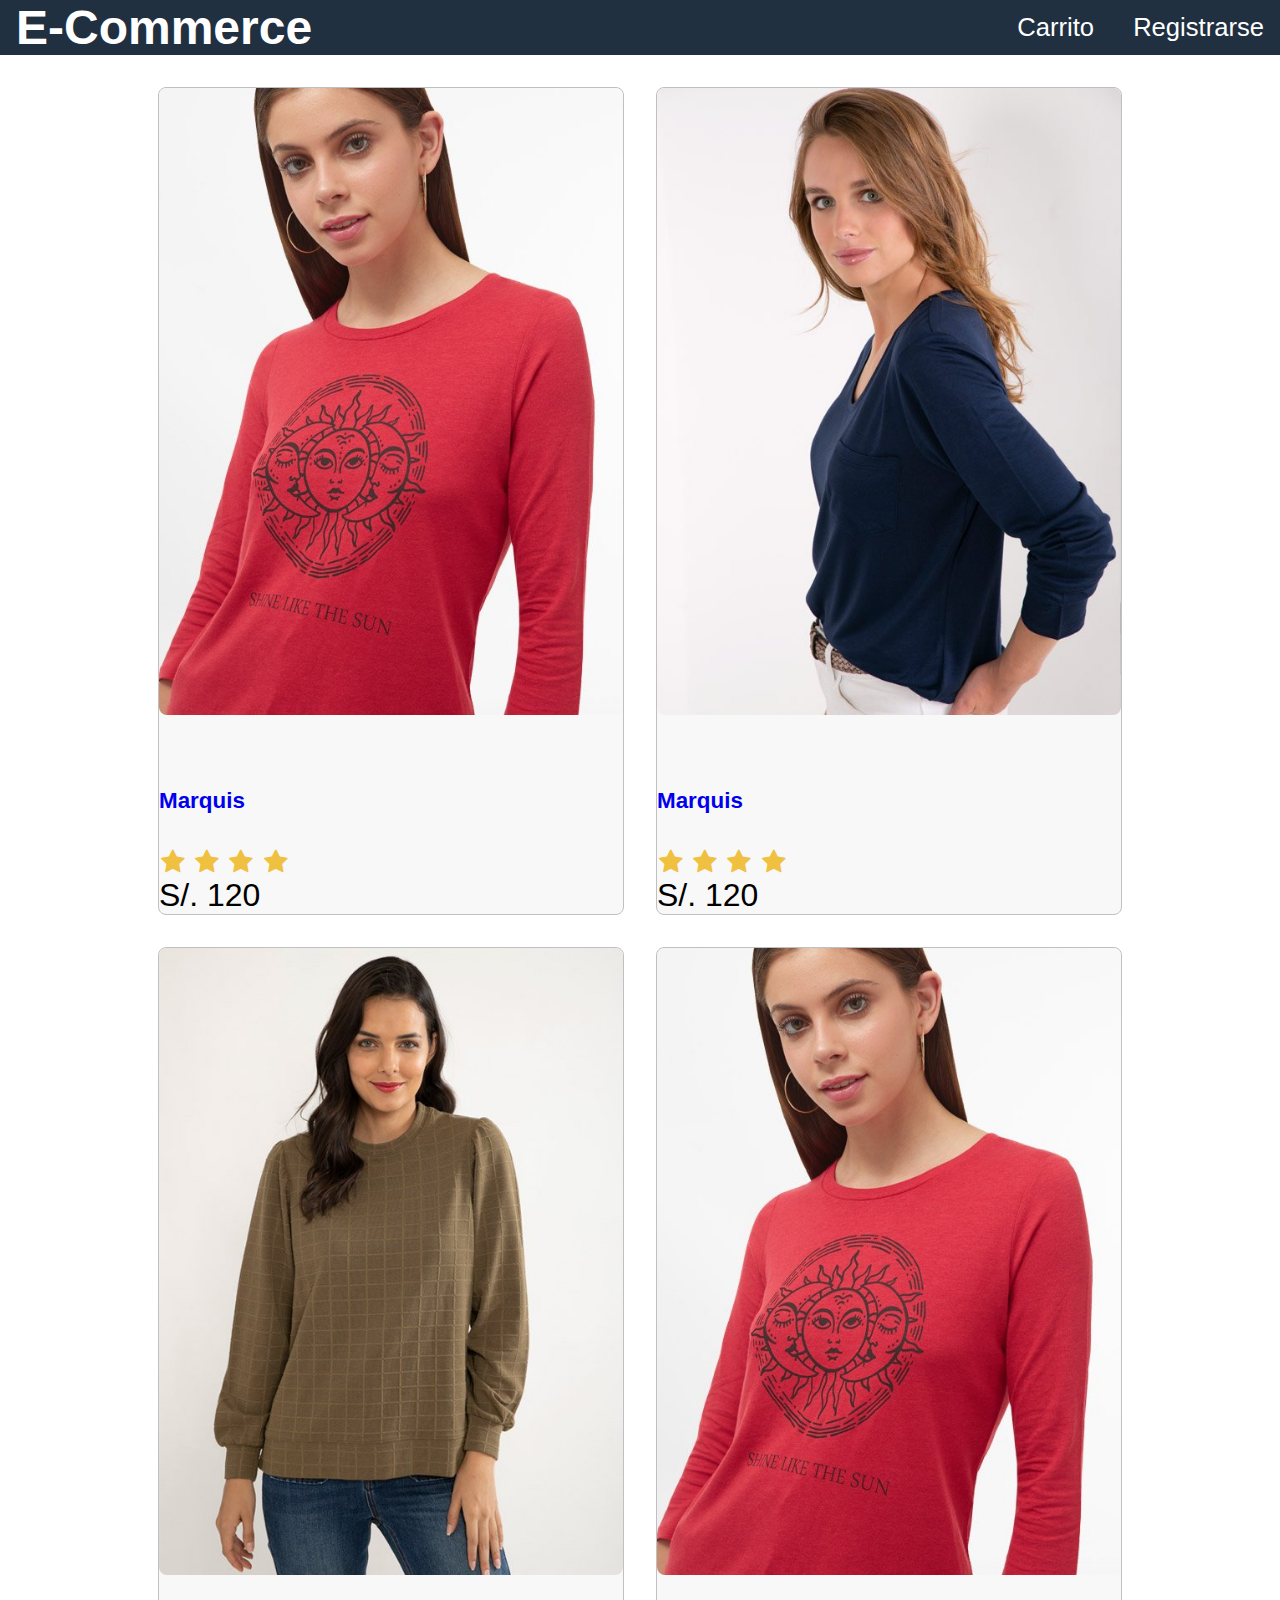
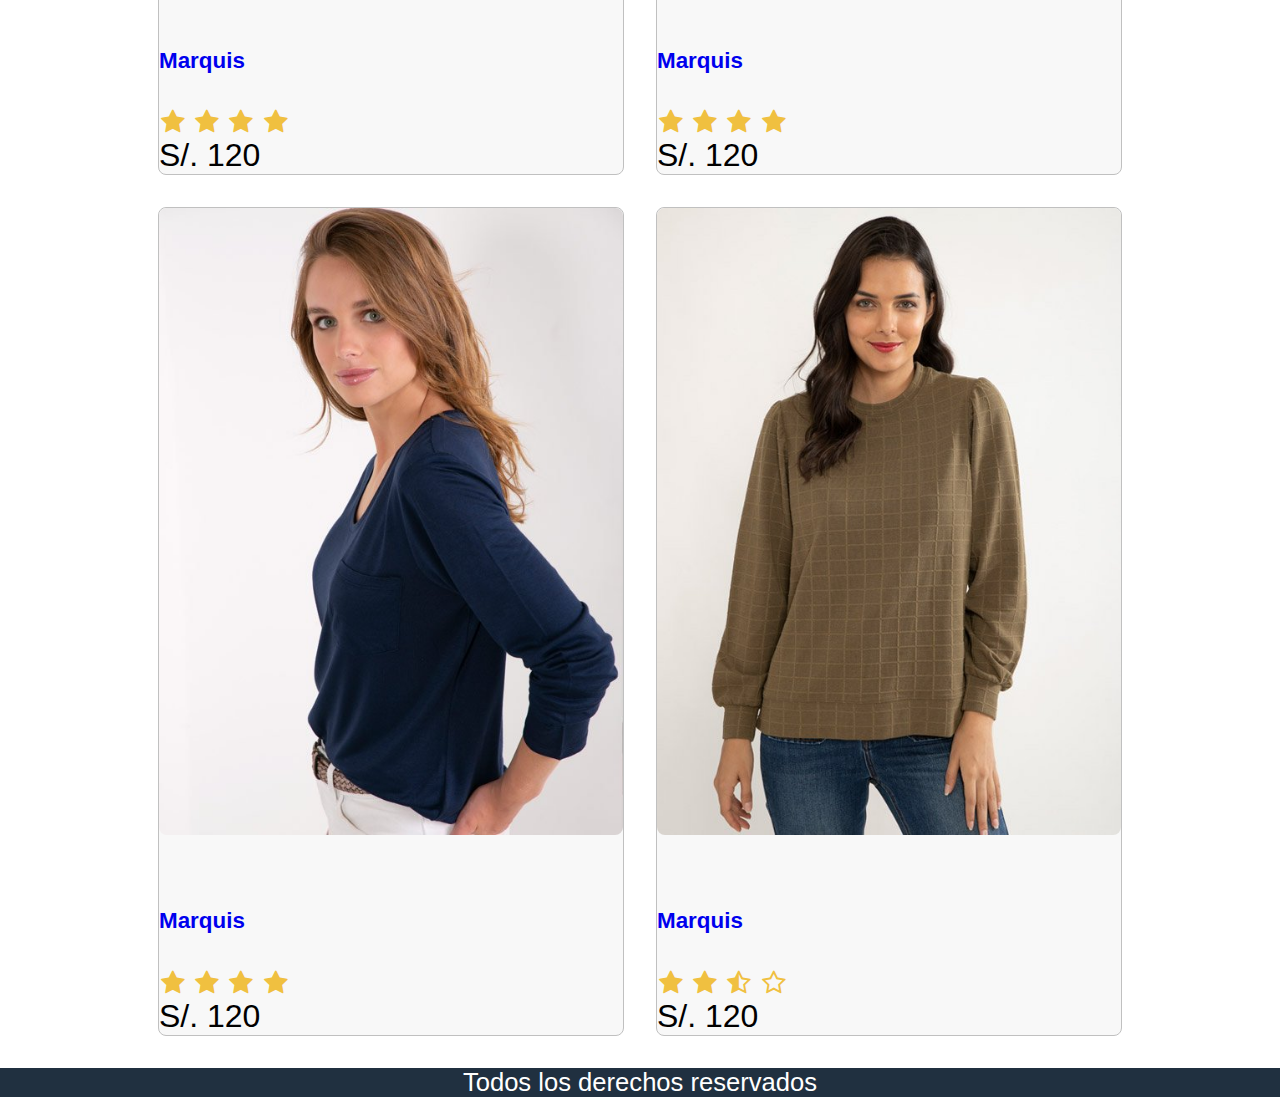
<file: template/index.html>
<!DOCTYPE html>
<html lang="en">

<head>
    <meta charset="UTF-8">
    <meta http-equiv="X-UA-Compatible" content="IE=edge">
    <meta name="viewport" content="width=, initial-scale=1.0">
    <link rel="stylesheet" href="style.css">
    <link rel="stylesheet" href="https://cdnjs.cloudflare.com/ajax/libs/font-awesome/4.7.0/css/font-awesome.min.css">
    <title>e-commerce</title>
</head>

<body>
    <div class="grid- container">

        <header class="row">
            <div>
                <a class="brand" href="index.html">E-Commerce</a>
            </div>
            <div>
                <a href="cart.html">Carrito</a>
                <a href="signin.html">Registrarse</a>
            </div>
        </header>
        <main>
            <div class="row center">
                <div class="card">
                    <a href="product.html">
                        <!-- Tamaño de imagen 680px por 830px -->
                        <img class="medium" src="./images/p1.jpg" alt="product">
                    </a>
                    <div class="card-body"></div>
                    <a href="product.html">
                        <h2>Marquis</h2>
                    </a>
                    <div class="rating">
                        <span> <i class="fa fa-star"></i></span>
                        <span> <i class="fa fa-star"></i></span>
                        <span> <i class="fa fa-star"></i></span>
                        <span> <i class="fa fa-star"></i></span>
                    </div>
                    <div class="price">
                        S/. 120
                    </div>
                </div>
                <div class="card">
                    <a href="product.html">
                        <!-- Tamaño de imagen 680px por 830px -->
                        <img class="medium" src="./images/p2.jpg" alt="product">
                    </a>
                    <div class="card-body"></div>
                    <a href="product.html">
                        <h2>Marquis</h2>
                    </a>
                    <div class="rating">
                        <span> <i class="fa fa-star"></i></span>
                        <span> <i class="fa fa-star"></i></span>
                        <span> <i class="fa fa-star"></i></span>
                        <span> <i class="fa fa-star"></i></span>
                    </div>
                    <div class="price">
                        S/. 120
                    </div>
                </div>
                <div class="card">
                    <a href="product.html">
                        <!-- Tamaño de imagen 680px por 830px -->
                        <img class="medium" src="./images/p3.jpg" alt="product">
                    </a>
                    <div class="card-body"></div>
                    <a href="product.html">
                        <h2>Marquis</h2>
                    </a>
                    <div class="rating">
                        <span> <i class="fa fa-star"></i></span>
                        <span> <i class="fa fa-star"></i></span>
                        <span> <i class="fa fa-star"></i></span>
                        <span> <i class="fa fa-star"></i></span>
                    </div>
                    <div class="price">
                        S/. 120
                    </div>
                </div>
                <div class="card">
                    <a href="product.html">
                        <!-- Tamaño de imagen 680px por 830px -->
                        <img class="medium" src="./images/p1.jpg" alt="product">
                    </a>
                    <div class="card-body"></div>
                    <a href="product.html">
                        <h2>Marquis</h2>
                    </a>
                    <div class="rating">
                        <span> <i class="fa fa-star"></i></span>
                        <span> <i class="fa fa-star"></i></span>
                        <span> <i class="fa fa-star"></i></span>
                        <span> <i class="fa fa-star"></i></span>
                    </div>
                    <div class="price">
                        S/. 120
                    </div>
                </div>
                <div class="card">
                    <a href="product.html">
                        <!-- Tamaño de imagen 680px por 830px -->
                        <img class="medium" src="./images/p2.jpg" alt="product">
                    </a>
                    <div class="card-body"></div>
                    <a href="product.html">
                        <h2>Marquis</h2>
                    </a>
                    <div class="rating">
                        <span> <i class="fa fa-star"></i></span>
                        <span> <i class="fa fa-star"></i></span>
                        <span> <i class="fa fa-star"></i></span>
                        <span> <i class="fa fa-star"></i></span>
                    </div>
                    <div class="price">
                        S/. 120
                    </div>
                </div>
                <div class="card">
                    <a href="product.html">
                        <!-- Tamaño de imagen 680px por 830px -->
                        <img class="medium" src="./images/p3.jpg" alt="product">
                    </a>
                    <div class="card-body"></div>
                    <a href="product.html">
                        <h2>Marquis</h2>
                    </a>
                    <div class="rating">
                        <span> <i class="fa fa-star"></i></span>
                        <span> <i class="fa fa-star"></i></span>
                        <span> <i class="fa fa-star-half-o"></i></span>
                        <span> <i class="fa fa-star-o"></i>
                        </span>

                    </div>
                    <div class="price">
                        S/. 120
                    </div>
                </div>
            </div>
        </main>
        <footer class="row center">Todos los derechos reservados</footer>
    </div>
</body>

</html>
</file>
<file: template/style.css>
html {
    font-size: 62.5;
    /* 16px default * 62.5 = 10px = 1 rem*/
    box-sizing: border-box;
}
body {
    margin: 0;
    height: 100vh;
    font-size: 1.6rem;
    font-family: Arial, Helvetica, sans-serif
}
/* Layout */
.grid-container {
    display: grid;
    grid-template-areas: 'header' 'main' 'footer';
    grid-template-columns: 1fr;
    grid-template-rows: 5rem 1fr 5rem;
    height: 100%;
}
header {
    grid-area: header;
    background-color: #203040;
}
main {
    grid-area: main;
    padding: 1rem;
}
footer {
    grid-area: footer;
    background-color: #203040;
    color: #ffffff;
}
/* Common */
h1 {
    font-size: 1.8rem;
    padding: 1rem 0;
}
h2 {
    font-size: 1.4rem;
    padding: 1rem 0;
}
a {
    text-decoration: none;
}
a:hover {
    color: #ff8000;
}
/* Header */
header a {
    color: #ffffff;
    padding: 1rem;
}
a.brand {
    color: #ffffff;
    font-size: 3rem;
    font-weight: bold;
}
.row {
    display: flex;
    flex-wrap: wrap;
    justify-content: space-between;
    align-items: center;
}
.row.center {
    justify-content: center;
}
/* Img */
img {
    border-radius: 0.5rem;
}
img.medium {
    max-width: 29rem;
    width: 100%;
}
/* Card */
.card {
    border: 0.1rem #c0c0c0 solid;
    background-color: #f8f8f8;
    border-radius: 0.5rem;
    margin: 1rem;
}
.card-body {
    padding: 1rem;
}
/*>* Todos los elementos dentro de card*/
.card-body>* {
    margin-bottom: 0.5rem;
}
.price {
    font-size: 2rem;
}
/* Rating*/
.rating span {
    color: #f0c040;
    margin: 0.1rem;
}
</file>
